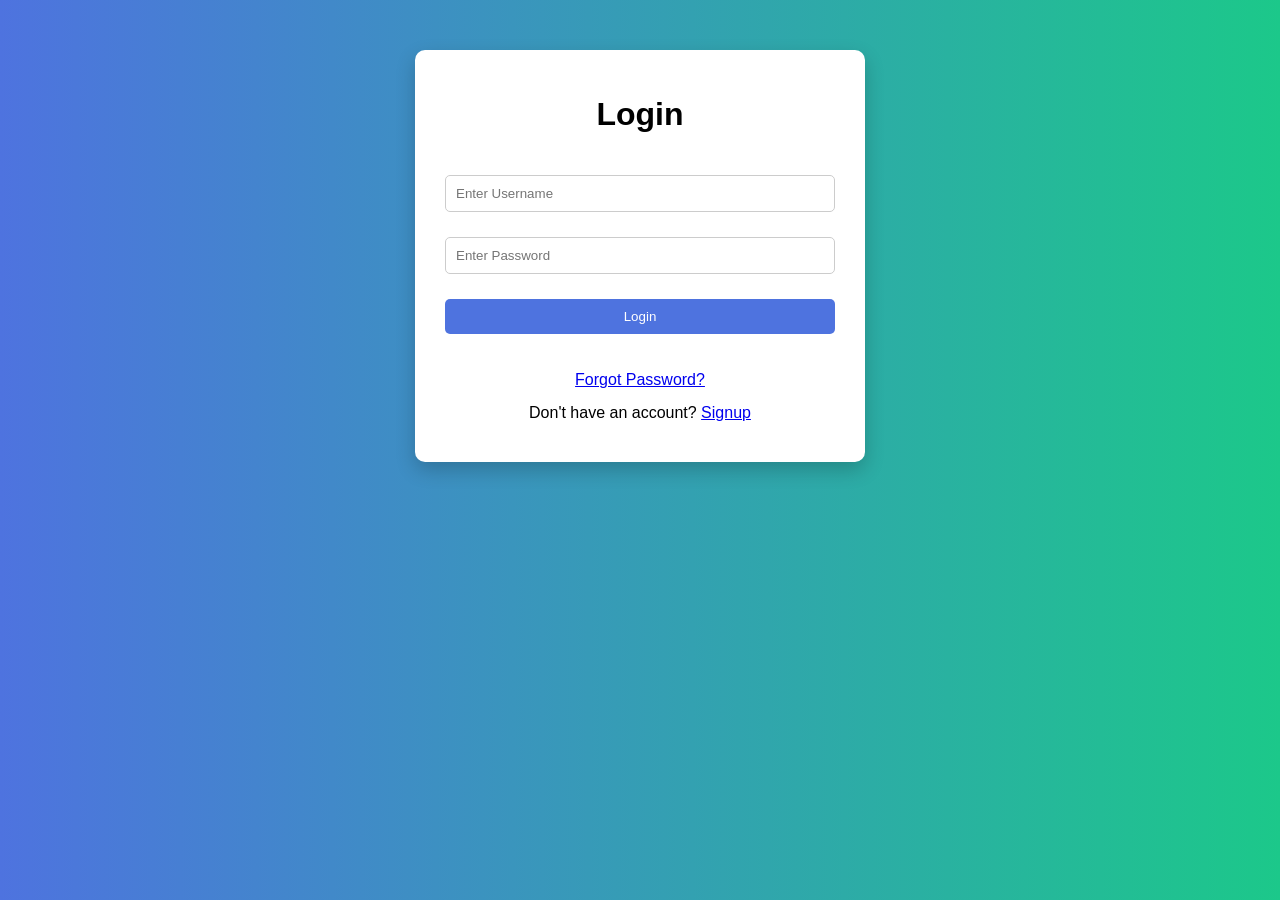
<file: admin.html>
<!DOCTYPE html>
<html>

<head>
    <title>Admin Dashboard</title>
    <link rel="stylesheet" href="css/style.css">
</head>

<body>

    <div class="navbar">
        <h2>Admin Dashboard</h2>
        <div>
            <span id="welcome"></span>
            <button onclick="logout()"> Logout</button>
        </div>
    </div>

    <div class="container">
        <h1>Employee Management System</h1>
        <form>
            <input type="text" id="txtId" placeholder="Employee ID">

            <input type="text" id="txtName" placeholder="Employee Name">

            <input type="tel" id="txtPhone" placeholder="Phone Number">

            <select id="txtDept">

                <option value="">Select Department</option>
                <option>HR</option>
                <option>IT</option>
                <option>Finance</option>
                <option>Sales</option>
                <option>Marketing</option>
            </select>

            <input type="date" id="txtDate">

            <div id="btns">
                <button type="button" onclick="funAdd()">Add Employee </button>

                <button type="button" onclick="funUpdate()"> Update Employee </button>
            </div>
        </form>

        <input type="text" id="searchBox" placeholder="Search by ID or Name" onkeyup="searchEmployee()">

        <table border="1"></table>

    </div>

    <script src="js/auth.js"></script>

    <script src="js/admin.js"></script>

</body>

</html>
</file>
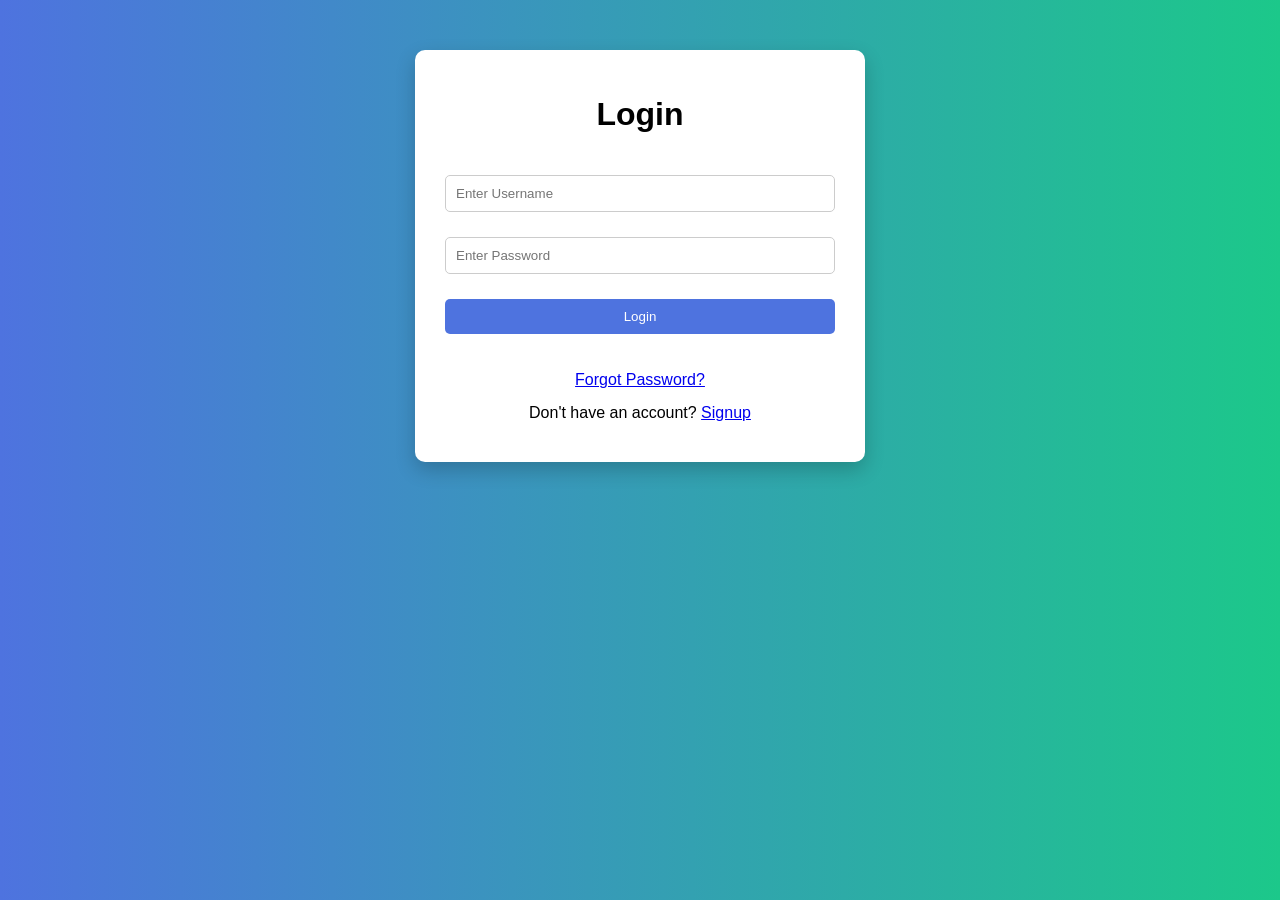
<file: employee.html>
<!DOCTYPE html>
<html>

<head>
    <title>Employee Dashboard</title>
    <link rel="stylesheet" href="css/style.css">
</head>

<body>

    <div class="navbar">
        <h2>Employee Dashboard</h2>
        <div>
           <span id="welcome"></span>

            <button onclick="logout()">
                Logout
            </button>

        </div>
    </div>

    <div class="container">
        <h1>Employee Records</h1>
        <table border="1"></table>
    </div>

    <script src="js/auth.js"></script>

    <script src="js/employee.js"></script>

</body>

</html>
</file>
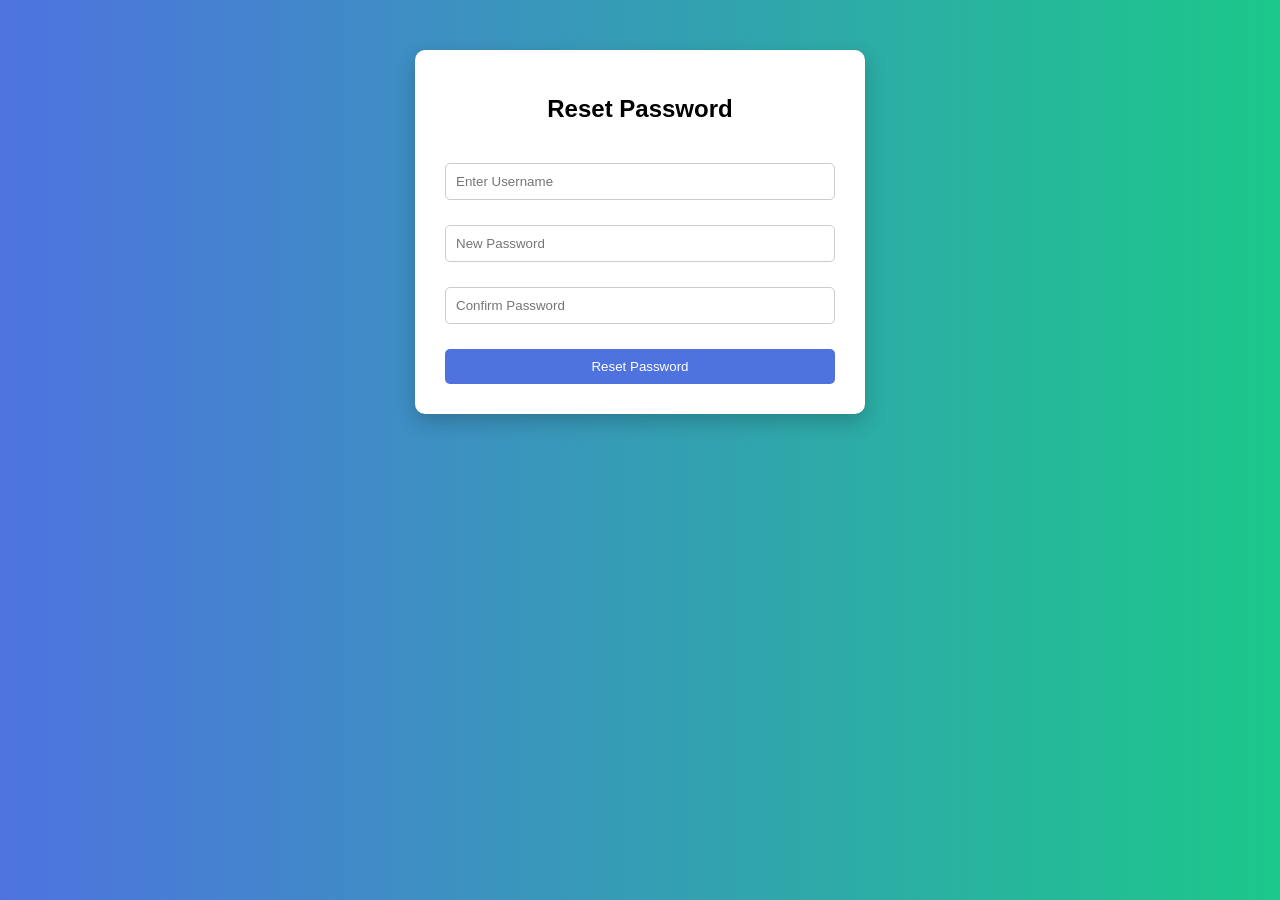
<file: forgot.html>
<!DOCTYPE html>
<html>
<head>
    <title>Forgot Password</title>
    <link rel="stylesheet" href="css/style.css">
</head>
<body>

<div class="auth-box">

    <h2>Reset Password</h2>

    <input type="text" id="username" placeholder="Enter Username">
    <input type="password" id="newPassword" placeholder="New Password">
    <input type="password" id="confirmPassword" placeholder="Confirm Password">
    <button onclick="resetPassword()">Reset Password</button>
</div>

<script src="js/forgot.js"></script>

</body>
</html>
</file>
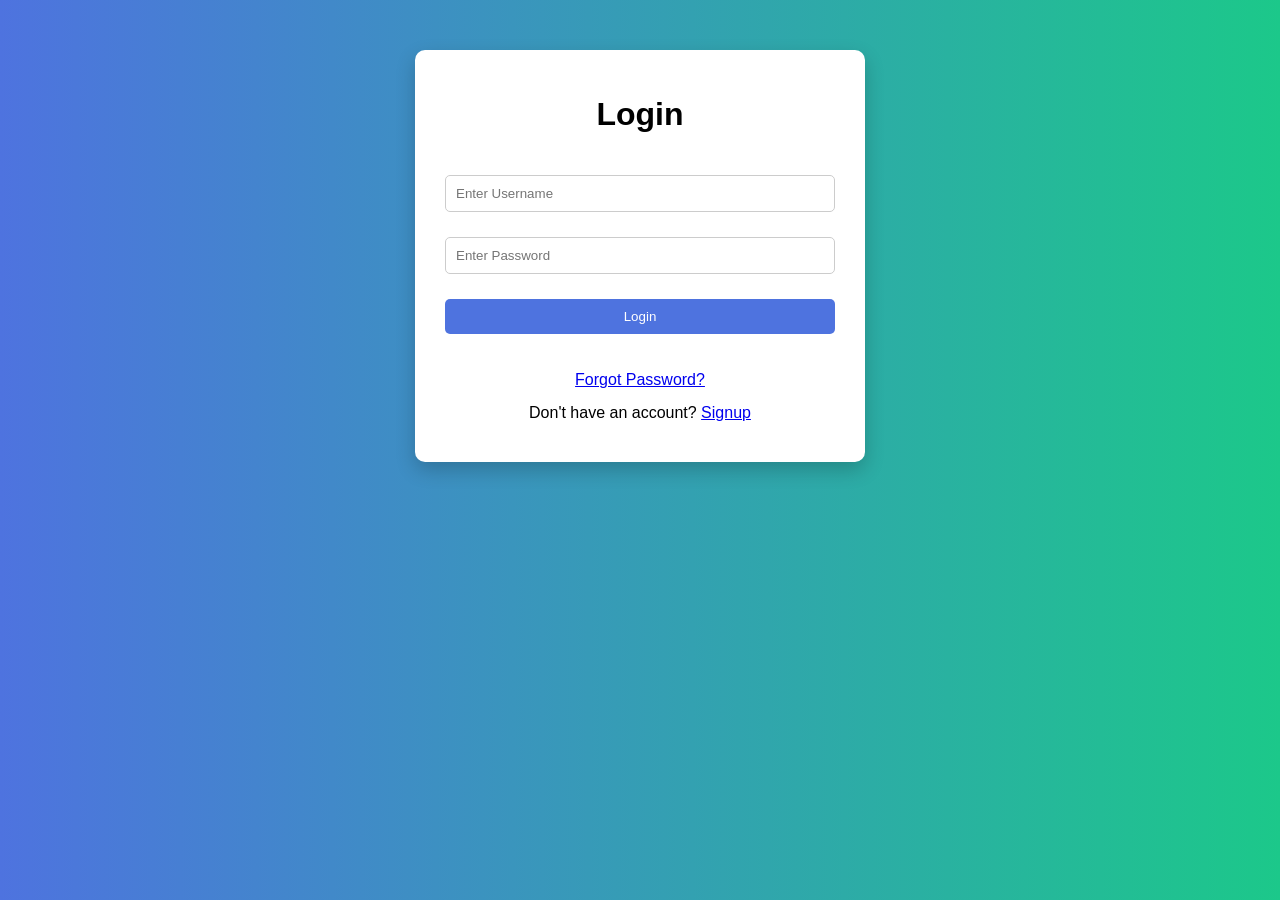
<file: login.html>
<!DOCTYPE html>
<html lang="en">

<head>
    <meta charset="UTF-8">
    <meta name="viewport" content="width=device-width, initial-scale=1.0">
    <title>Login</title>

    <link rel="stylesheet" href="css/style.css">
</head>

<body>

    <div class="auth-box">

        <h1>Login</h1>

        <input type="text" id="loginUsername" placeholder="Enter Username">
        <input type="password" id="loginPassword" placeholder="Enter Password">

        <button onclick="userLogin()">
            Login
        </button>
        <div class="login">
            <p>
            <a href="forgot.html">Forgot Password?</a>
        </p>
        <p>
            Don't have an account?
            <a href="signup.html">Signup</a>
        </p>
        </div>

    </div>

    <script>

        let users =
            JSON.parse(localStorage.getItem("users")) || [];

        // create admin account only once
        let adminExists =
            users.some(user => user.role === "admin");

        if (!adminExists) {

            let admin = {

                name: "Admin",
                email: "admin@gmail.com",
                phn: "9999999999",
                username: "admin",
                password: "admin@123",
                role: "admin"

            };

            users.push(admin);

            localStorage.setItem(
                "users",
                JSON.stringify(users)
            );
        }

        function userLogin() {

            let username =
                document.getElementById("loginUsername").value;

            let password =
                document.getElementById("loginPassword").value;

            let users =
                JSON.parse(localStorage.getItem("users")) || [];

            let currentUser = null;

            for (let i = 0; i < users.length; i++) {

                if (
                    users[i].username === username &&
                    users[i].password === password
                ) {
                    currentUser = users[i];
                    break;
                }
            }

            if (currentUser) {

                localStorage.setItem(
                    "loggedInUser",
                    JSON.stringify(currentUser)
                );

                alert("Login Successful");

                if (currentUser.role === "admin") {
                    window.location.href = "admin.html";
                }
                else {
                    window.location.href = "employee.html";
                }

            }
            else {

                alert("Invalid Username or Password");
            }
        }

    </script>

</body>

</html>
</file>
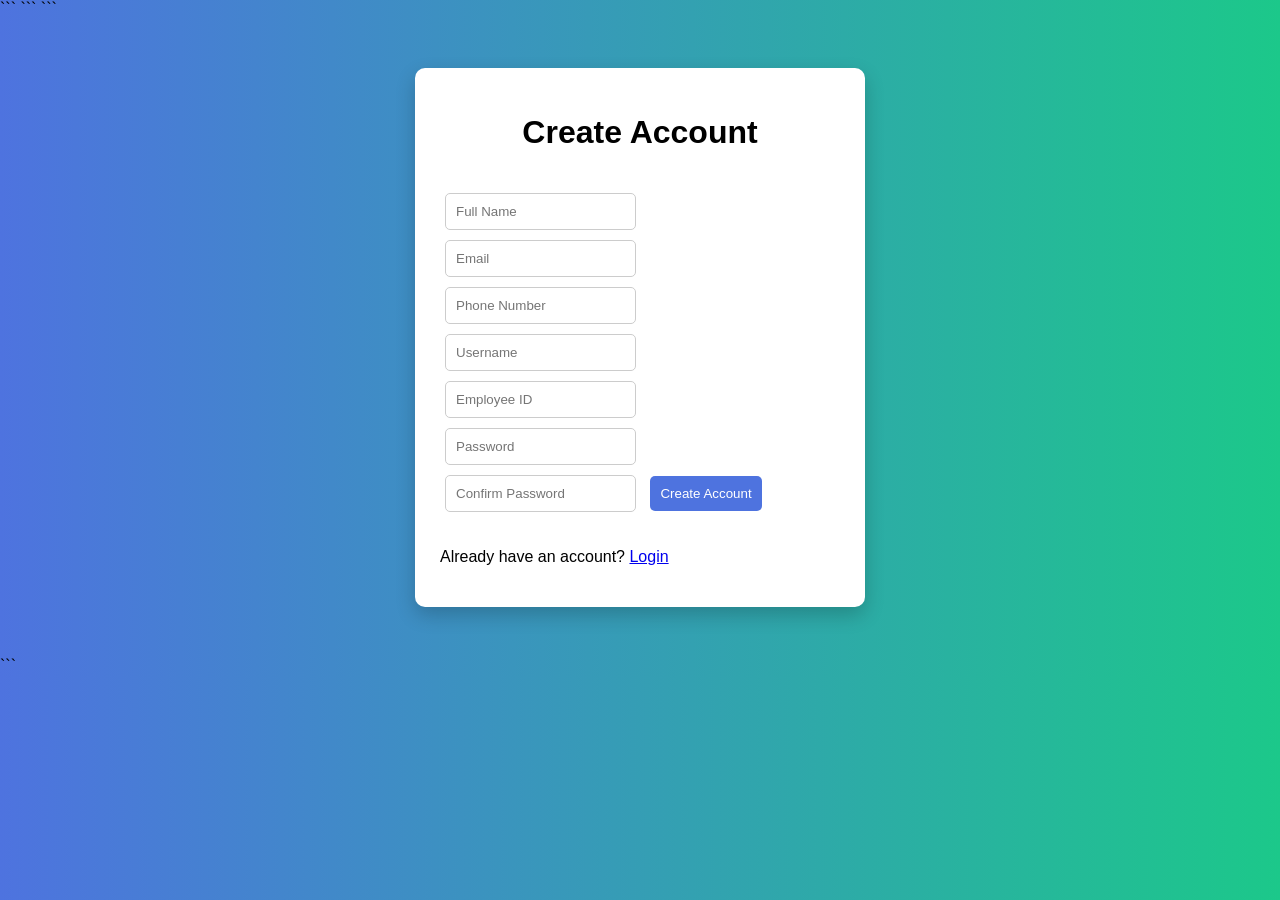
<file: signup.html>
<!DOCTYPE html>

<html lang="en">

<head>
    <meta charset="UTF-8">
    <meta name="viewport" content="width=device-width, initial-scale=1.0">
    <title>Signup</title>

```
    <link rel="stylesheet" href="css/style.css">
```

</head>

<body>

```
<div class="auth-box">

    <h1>Create Account</h1>

    <form id="signupForm">

        <input type="text" id="txtName" placeholder="Full Name">
        <input type="email" id="txtEmail" placeholder="Email">
        <input type="tel" id="txtPhone" placeholder="Phone Number">
        <input type="text" id="txtuser" placeholder="Username">
        <input type="text" id="txtEmpId" placeholder="Employee ID">
        <input type="password" id="txtPass" placeholder="Password">
        <input type="password" id="txtConfirmPass" placeholder="Confirm Password">
        <button type="submit">Create Account</button>
    </form>

    <p>Already have an account? <a href="login.html">Login</a></p>
</div>

<script>

    let form = document.getElementById("signupForm");

    form.addEventListener("submit", funSign);

    function funSign(e) {

        e.preventDefault();

        let Name =
            document.getElementById("txtName").value.trim();

        let Email =
            document.getElementById("txtEmail").value.trim();

        let Phone =
            document.getElementById("txtPhone").value.trim();

        let Username =
            document.getElementById("txtuser").value.trim();

        let EmpId =
            "EMP" +
            document.getElementById("txtEmpId").value.trim();

        let Password =
            document.getElementById("txtPass").value;

        let ConfirmPassword =
            document.getElementById("txtConfirmPass").value;

        // Empty field validation
        if (
            Name === "" ||
            Email === "" ||
            Phone === "" ||
            Username === "" ||
            EmpId === "EMP" ||
            Password === "" ||
            ConfirmPassword === ""
        ) {

            alert("Please fill all fields");
            return;
        }

        // Phone validation
        let phonePattern =
            /^[1-9][0-9]{9}$/;

        if (!phonePattern.test(Phone)) {
            alert("Enter valid 10 digit phone number");
            return;
        }

        // Password match validation
        if (Password !== ConfirmPassword) {
            alert("Passwords do not match");
            return;
        }

        // Strong password validation
        let passwordPattern =
            /^(?=.*[a-z])(?=.*[A-Z])(?=.*\d)(?=.*[@$!%*?&]).{8,}$/;

        if (!passwordPattern.test(Password)) {
            alert(
                "Password must contain:\n" +
                "- At least 8 characters\n" +
                "- 1 uppercase letter\n" +
                "- 1 lowercase letter\n" +
                "- 1 number\n" +
                "- 1 special character"
            );
            return;
        }

        let usersArray =
            JSON.parse(localStorage.getItem("users")) || [];

        // Duplicate validations
        for (let i = 0; i < usersArray.length; i++) {

            if (
                usersArray[i].username.toLowerCase() ===
                Username.toLowerCase()
            ) {

                alert("Username already exists");
                return;
            }

            if (
                usersArray[i].email.toLowerCase() ===
                Email.toLowerCase()
            ) {

                alert("Email already registered");
                return;
            }

            if (
                usersArray[i].empId === EmpId
            ) {

                alert("Employee ID already registered");
                return;
            }
        }

        let user = {
            name: Name,
            email: Email,
            phn: Phone,
            username: Username,
            password: Password,
            role: "employee",
            empId: EmpId

        };

        usersArray.push(user);

        localStorage.setItem(
            "users",
            JSON.stringify(usersArray)
        );

        alert("Account Created Successfully!");

        window.location.href = "login.html";
    }

</script>
```

</body>

</html>
</file>
<file: css/style.css>
body {

    font-family: Arial, sans-serif;

    background: linear-gradient(to right, #4e73df, #1cc88a);

    margin: 0;
    padding: 0;
}

.auth-box,
.container {

    width: 90%;
    max-width: 1000px;

    margin: 50px auto;

    background-color: white;

    padding: 25px;

    border-radius: 10px;

    box-shadow: 0 8px 20px rgba(0, 0, 0, 0.2);
}

.auth-box {

    max-width: 400px;

    display: flex;
    flex-direction: column;

    gap: 15px;
}

.navbar {

    background-color: white;

    display: flex;

    justify-content: space-between;

    align-items: center;

    padding: 5px 20px;

    box-shadow: 0 2px 10px rgba(0,0,0,0.2);
}

h1,
h2 {

    text-align: center;
}

input,
select,
button {

    padding: 10px;

    margin: 5px;

    border-radius: 5px;

    border: 1px solid #ccc;
}
#btns{
    display: flex;
    align-items: center;
    justify-content: center;
}
button {

    background-color: #4e73df;

    color: white;

    border: none;

    cursor: pointer;
}

button:hover {

    background-color: #2e59d9;
}

table {

    width: 100%;

    border-collapse:collapse;

    margin-top: 20px;
}

th {

    background-color: #4e73df;

    color: white;
}

th,
td {

    padding: 10px;

    text-align: center;
}

tr:nth-child(even) {

    background-color: #f2f2f2;
}
 .update-btn {
     background-color: #24be48;;
     color: white;
 }

 .delete-btn  {
     background-color:#dc3545;;
     color: white;
 }

 .update-btn:hover {
     background-color: #218838;
     color: white;
 }

 .delete-btn:hover {
     background-color:  #c82333;
     color: white;
 }
 .login{
    text-align: center;
    margin-top: 2px;
}

.login p{
    margin: 15px 0;
}
</file>
